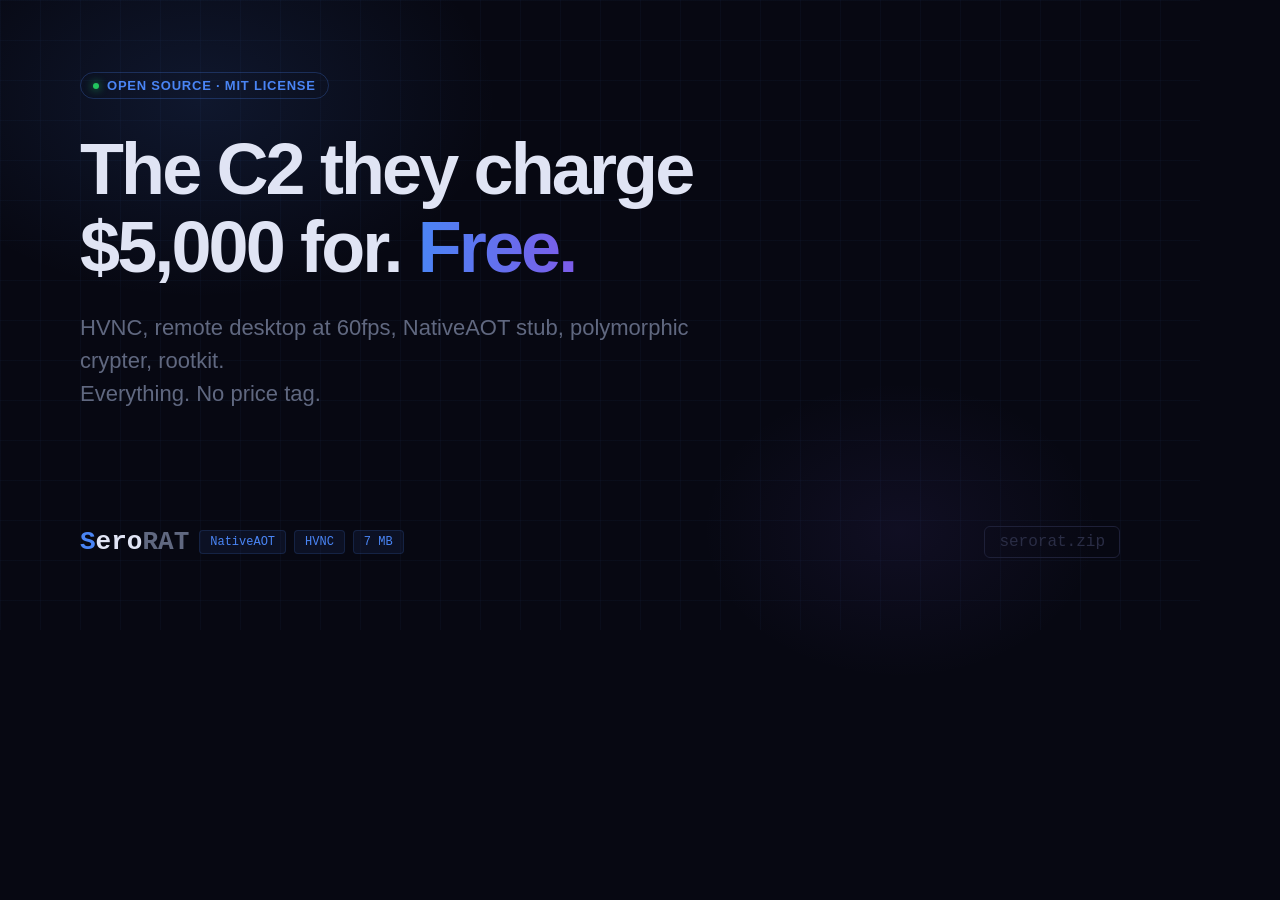
<file: docs/og-image.html>
<!DOCTYPE html>
<html>
<head>
<meta charset="UTF-8">
<style>
* { margin:0; padding:0; box-sizing:border-box; }
body {
    width: 1200px; height: 630px; overflow: hidden;
    background: #070812;
    font-family: 'Inter', 'Segoe UI', sans-serif;
    position: relative;
}
.bg-grid {
    position: absolute; inset: 0;
    background-image:
        linear-gradient(rgba(74,133,245,0.04) 1px, transparent 1px),
        linear-gradient(90deg, rgba(74,133,245,0.04) 1px, transparent 1px);
    background-size: 40px 40px;
}
.bg-glow {
    position: absolute;
    width: 600px; height: 400px;
    background: radial-gradient(ellipse, rgba(74,133,245,0.12) 0%, transparent 70%);
    top: -100px; left: -100px;
}
.bg-glow2 {
    position: absolute;
    width: 400px; height: 300px;
    background: radial-gradient(ellipse, rgba(124,92,232,0.08) 0%, transparent 70%);
    bottom: -50px; right: 100px;
}
.inner {
    position: relative; z-index: 1;
    padding: 72px 80px;
    display: flex;
    flex-direction: column;
    height: 100%;
}
.tag {
    display: inline-flex; align-items: center; gap: 8px;
    font-size: 13px; color: #4A85F5;
    border: 1px solid rgba(74,133,245,0.25);
    padding: 5px 12px; border-radius: 100px;
    width: fit-content; margin-bottom: 32px;
    letter-spacing: 0.06em; text-transform: uppercase; font-weight: 600;
}
.dot { width:6px; height:6px; border-radius:50%; background:#22C55E;
    box-shadow: 0 0 8px #22C55E; }
h1 {
    font-size: 72px; font-weight: 700; line-height: 1.08;
    letter-spacing: -0.04em; color: #e0e4f4;
    margin-bottom: 24px;
}
h1 em {
    font-style: normal;
    background: linear-gradient(90deg, #4A85F5, #7C5CE8);
    -webkit-background-clip: text; -webkit-text-fill-color: transparent;
}
.sub { font-size: 22px; color: #606880; line-height: 1.5; max-width: 640px; }
.bottom {
    margin-top: auto;
    display: flex; align-items: center; justify-content: space-between;
}
.logo { display:flex; align-items:center; gap:10px; }
.logo-text { font-family:'Courier New',monospace; font-size:26px; font-weight:700; }
.logo-s { color:#4A85F5; }
.logo-ero { color:#e0e4f4; }
.logo-rat { color:#606880; }
.domain { font-family:'Courier New',monospace; font-size:16px; color:#2a2d45;
    border:1px solid #1e2038; padding:6px 14px; border-radius:6px; }
.pills { display:flex; gap:8px; }
.pill {
    font-size:12px; padding:4px 10px; border-radius:4px;
    background:rgba(74,133,245,0.08); color:#4A85F5;
    border:1px solid rgba(74,133,245,0.15);
    font-family:'Courier New',monospace;
}
</style>
</head>
<body>
<div class="bg-grid"></div>
<div class="bg-glow"></div>
<div class="bg-glow2"></div>
<div class="inner">
    <div class="tag"><span class="dot"></span>Open Source · MIT License</div>
    <h1>The C2 they charge<br>$5,000 for. <em>Free.</em></h1>
    <p class="sub">HVNC, remote desktop at 60fps, NativeAOT stub, polymorphic crypter, rootkit.<br>Everything. No price tag.</p>
    <div class="bottom">
        <div class="logo">
            <div class="logo-text">
                <span class="logo-s">S</span><span class="logo-ero">ero</span><span class="logo-rat">RAT</span>
            </div>
            <div class="pills">
                <span class="pill">NativeAOT</span>
                <span class="pill">HVNC</span>
                <span class="pill">7 MB</span>
            </div>
        </div>
        <div class="domain">serorat.zip</div>
    </div>
</div>
</body>
</html>
</file>
